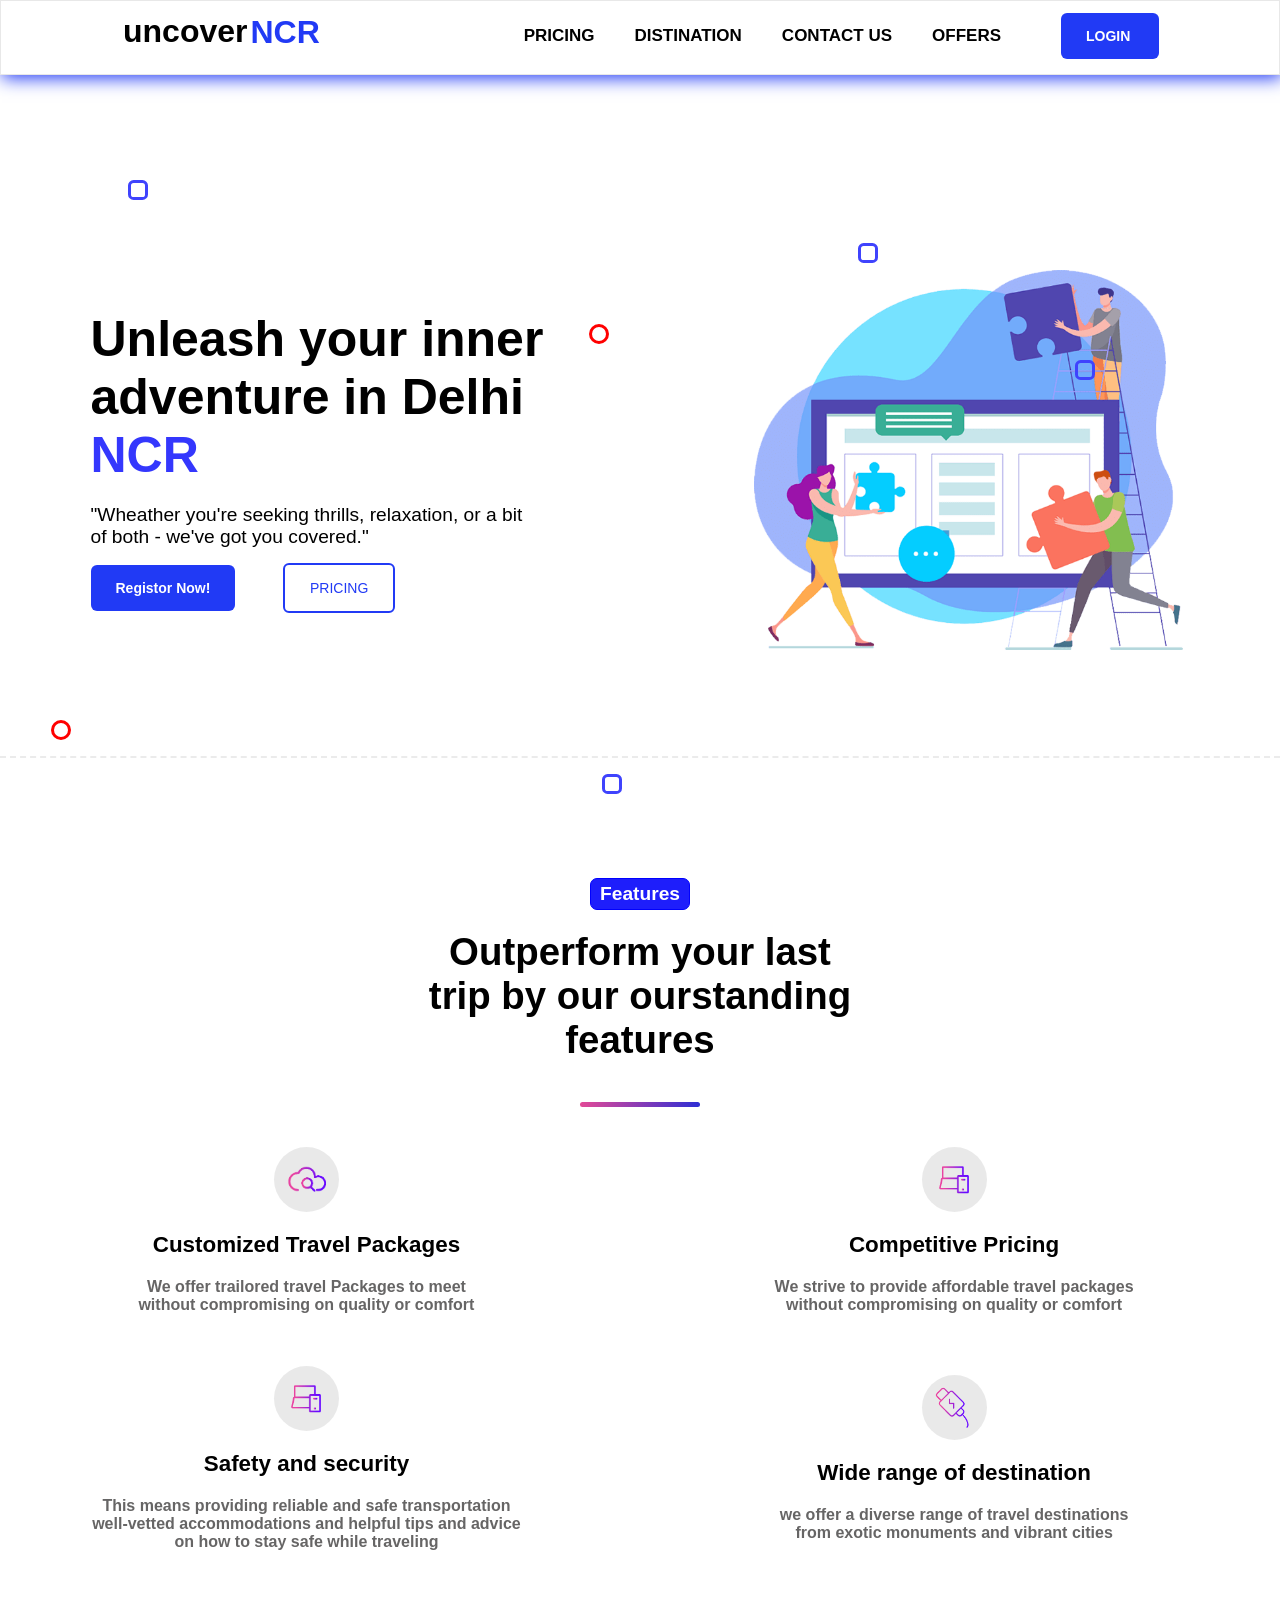
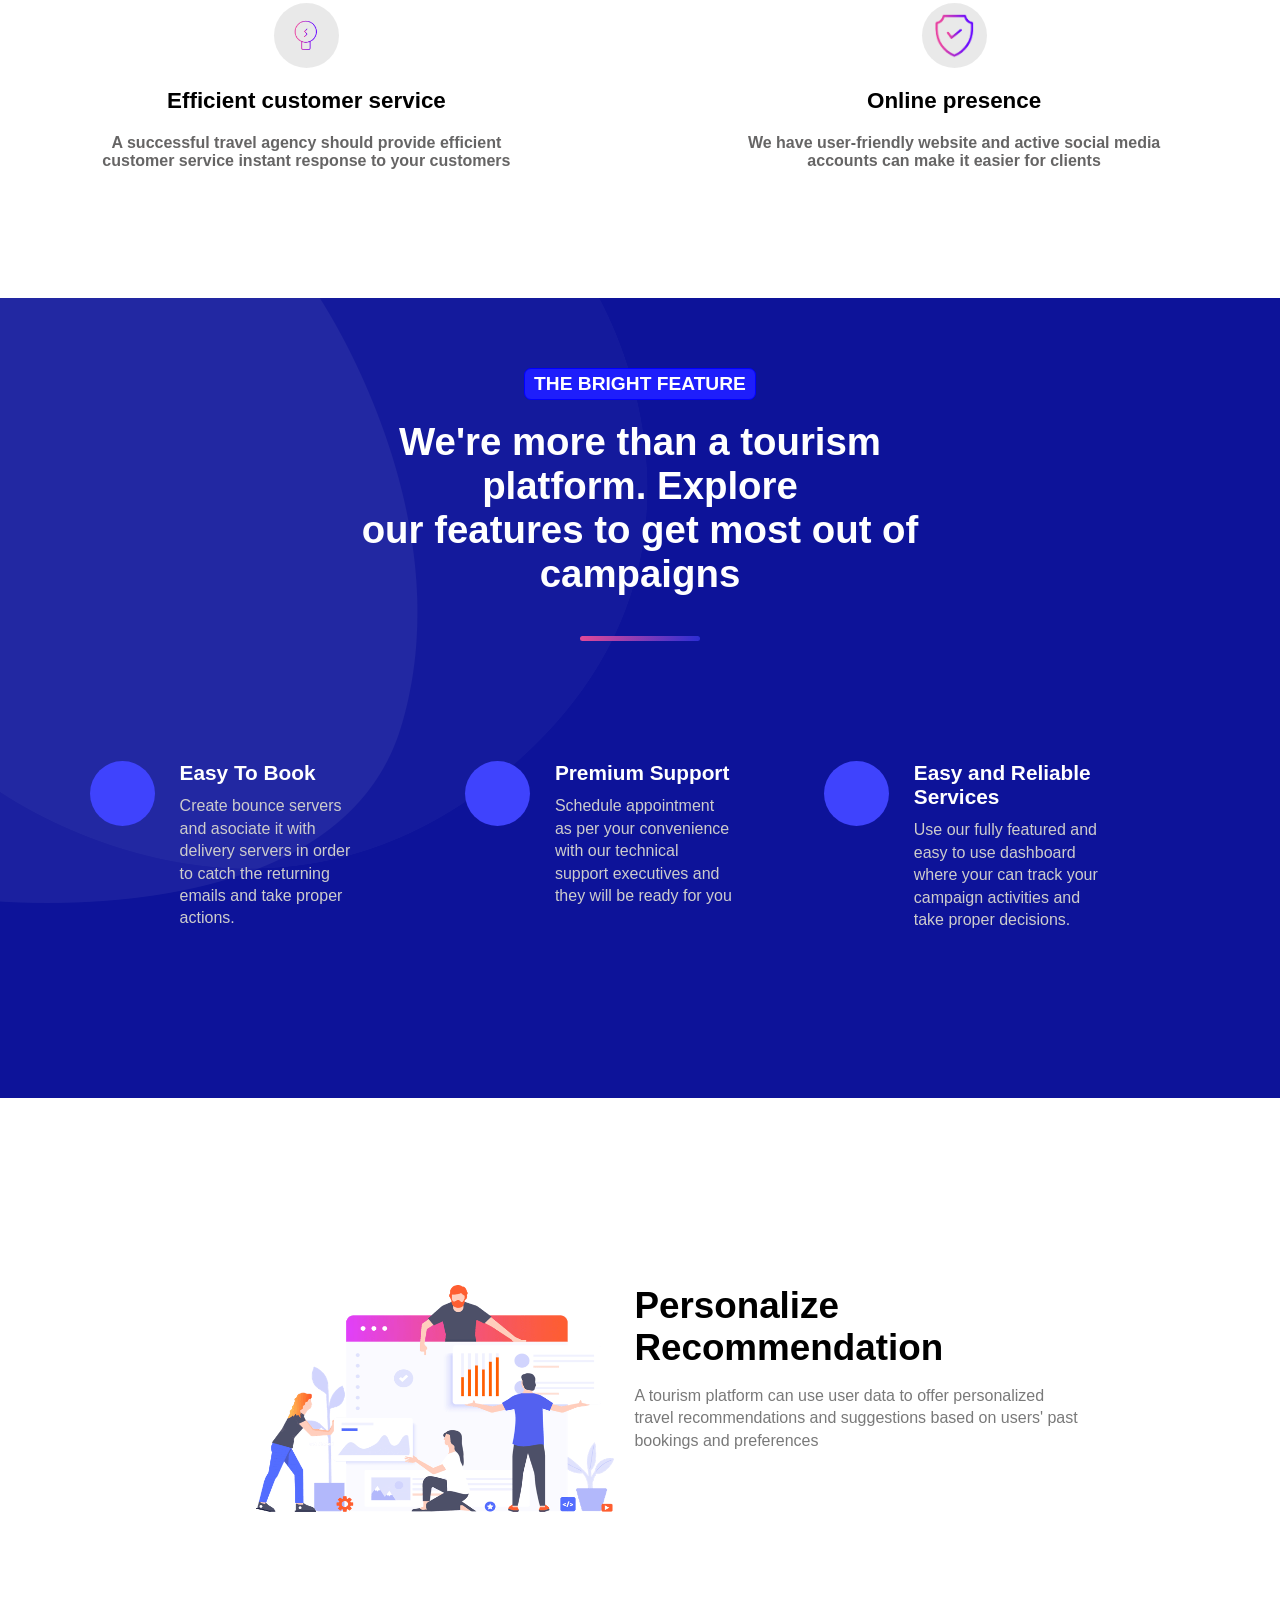
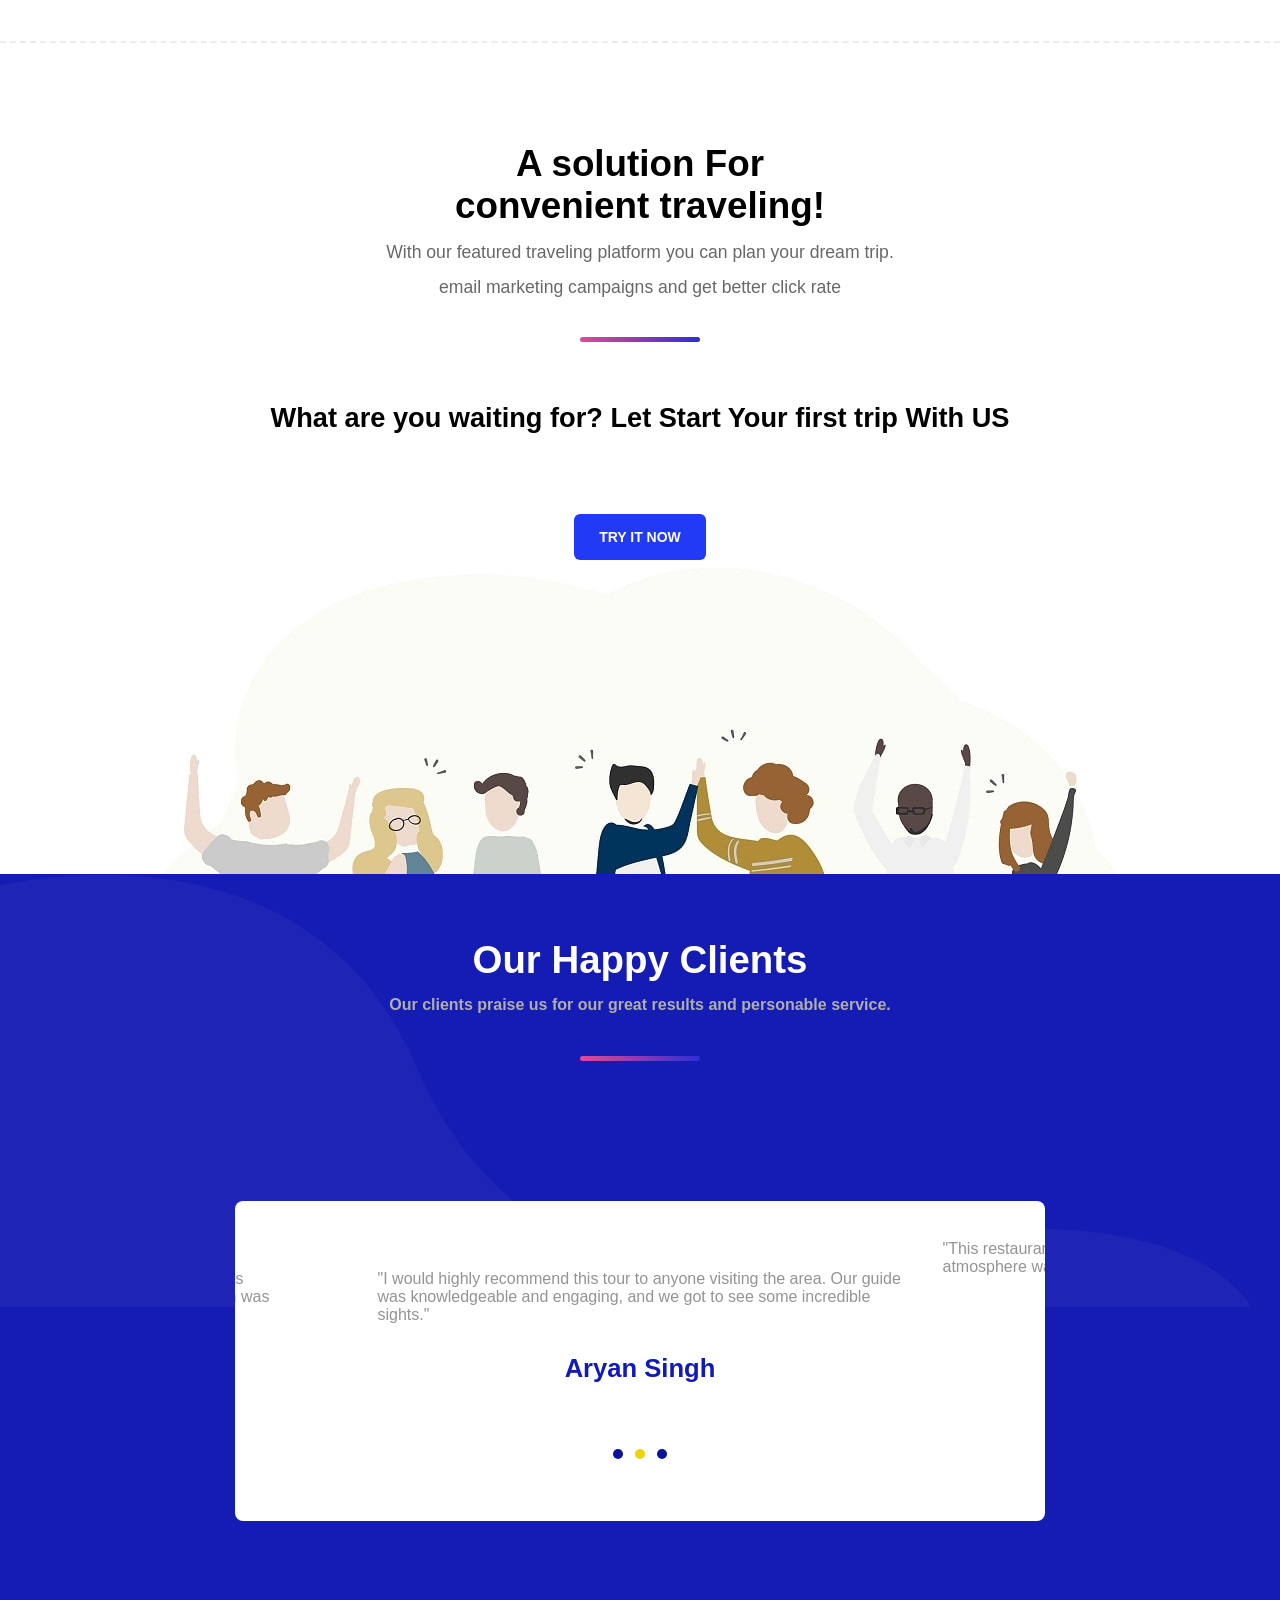
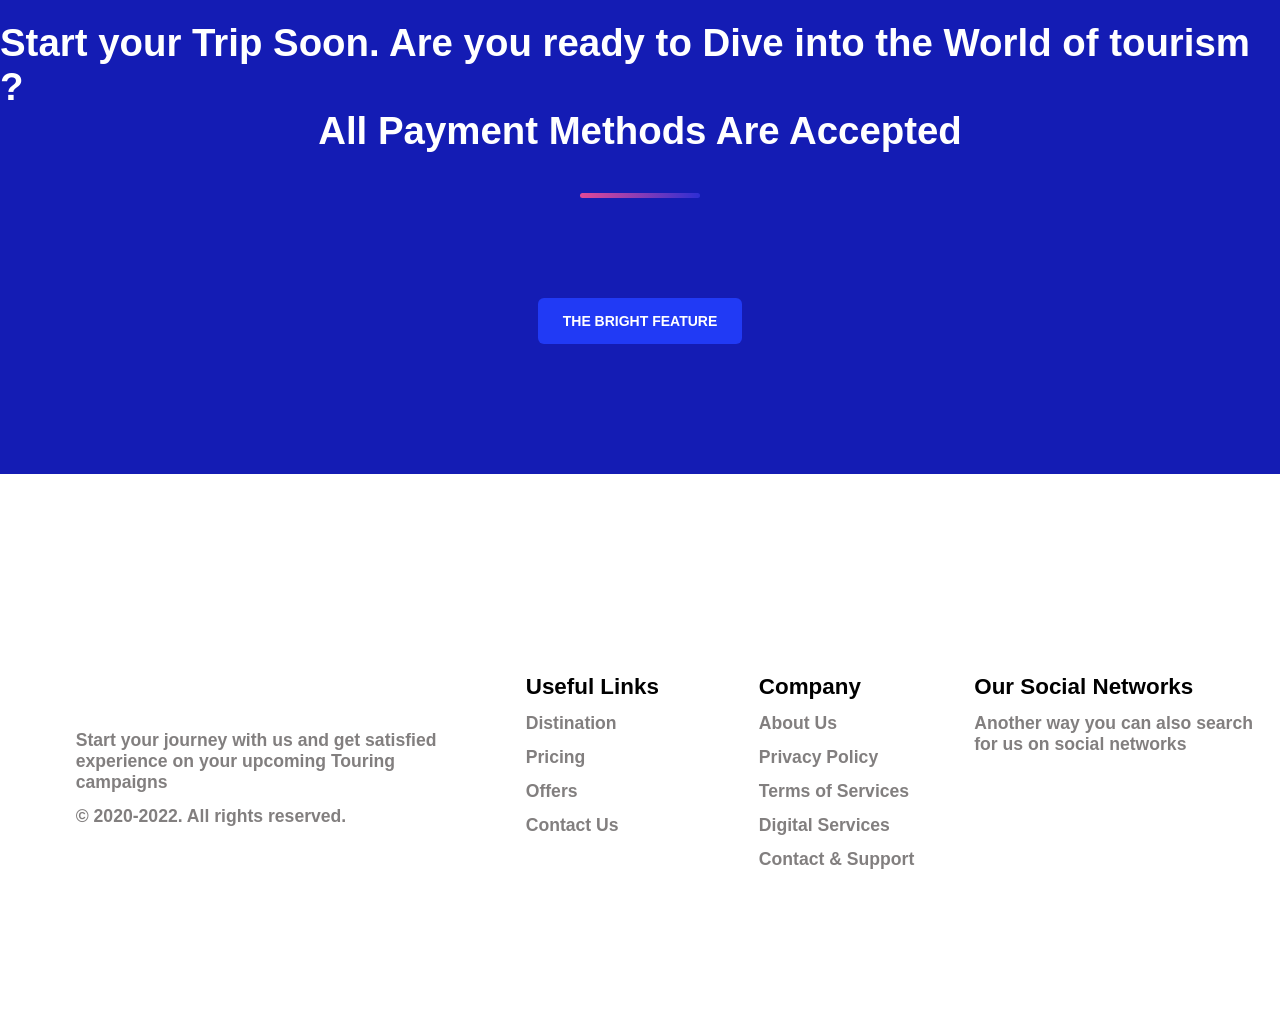
<file: index.html>
<!DOCTYPE html>
<html lang="en">

<head>
  <meta charset="UTF-8">
  <meta http-equiv="X-UA-Compatible" content="IE=edge">
  <meta name="viewport" content="width=device-width, initial-scale=1.0">
  <title>uncoverNCR.com</title>
  <link rel="stylesheet" href="uncoverNCR.css">
  <link rel="stylesheet" media="screen and (max-width :1270px)" href="./responsive.css">
  <link rel="preconnect" href="https://fonts.googleapis.com">
  <link rel="preconnect" href="https://fonts.gstatic.com" crossorigin>
  <link href="https://fonts.googleapis.com/css2?family=PT+Serif&display=swap" rel="stylesheet">

</head>

<body>
  <!-- SideBar -->
  <div class="left-bar">
    <div class="cross">
      <div id="Cros1" class="cross1"></div>
      <div id="Cros2" class="cross2"></div>
    </div>
    <ul>
      <li><a href="pricing.html">PRICING</a></li>
      <li><a href="https://www.thrillophilia.com/places-to-visit-in-delhi">DISTINATION</a></li>
      <li><a href="contact.html">CONTACT US</a></li>
      <li><a href="offers.html">OFFERS</a></li>
      <a class="btn" href="login.html">LOGIN</a>
    </ul>
  </div>

  <!-- Navigation Bar -->
  <nav class="navbar">
    <!-- <img src="./handlebuzz logo.png" alt="handlebuzz"> -->
    </div>
    <div class="name">
      <h1 class="uncover">uncover</h1>
      <h1 class="NCR">NCR</h1>
    </div>
    <div class="Links">
      <ul>
        <li><a href="pricing.html">PRICING</a></li>
        <li><a href="https://www.thrillophilia.com/places-to-visit-in-delhi">DISTINATION</a></li>
        <li><a href="contact.html">CONTACT US</a></li>
        <li><a href="offers.html">OFFERS</a></li>
        <a class="btn" href="login.html">LOGIN</a>
      </ul>
      <div class="slidebar">
        <div class="slide">
          <div id="Top" class="spin top"></div>
          <div id="mid" class="spin mid"></div>
          <div id="bot" class="spin bottom"></div>
        </div>
  </nav>
  </div>


  <!-- Section-1 -->

  <div class="login"></div>

  <section class="home">
    <div class="background-shapes">
      <div id="b1" class="box1"></div>
      <div id="b2" class="box1"></div>
      <div id="b3" class="box1"></div>
      <div id="b4" class="box1"></div>
      <div id="c1" class="circle"></div>
      <div id="c2" class="circle"></div>
    </div>
    <div class="container">
      <div class="content align-item-center">
        <div class="text-area">
          <h2 class="h2">
            Unleash your inner adventure in Delhi
            <span style="color: #3437fd;">NCR</span>
          </h2>
          <h5 class="h5">
            "Wheather you're seeking thrills, relaxation, or a bit of both - we've got you covered."
          </h5>
          <a class="btn1" href="./login.html">Registor Now!</a>
          <a class="btn2" href="./pricing.html">PRICING</a>
        </div>
        <div class="img-cont">
          <img src="./hero-2.png" alt="img">
        </div>
      </div>
    </div>
    <div class="border">
      <div class="border1"></div>
    </div>
  </section>

  <!-- Section-2 -->

  <section class="S1">

    <section class="home1 align-item-center">
      <div class="container2 align-item-center">
        <h4 class="button align-item-center">Features</h4>
        <h3 style="color: black;" class="heading align-item-center">Outperform your last </h3>
        <h3 style="color: black;" class="heading align-item-center">trip by our ourstanding</h3>
        <h3 style="color: black;" class="heading align-item-center"> features</h3>
        <div class="line align-item-center"></div>
      </div>
    </section>

    <section class="home2">

      <div class="box-cont align-item-center">
        <div class="box align-item-center">

          <div id="P1" class="pic align-item-center"></div>
          <h3 class="align-item-center">Customized Travel Packages</h3>
          <h5 class="align-item-center">We offer trailored travel Packages to meet</h5>
          <h5 class="align-item-center">without compromising on quality or comfort</h5>


        </div>
      </div>
      <div class="box-cont align-item-center">
        <div class="box align-item-center">

          <div id="P2" class="pic align-item-center"></div>
          <h3 class="align-item-center">Competitive Pricing</h3>
          <h5 class="align-item-center">We strive to provide affordable travel packages</h5>
          <h5 class="align-item-center">without compromising on quality or comfort</h5>


        </div>
      </div>
      <div class="box-cont align-item-center">
        <div class="box align-item-center">

          <div id="P2" class="pic align-item-center"></div>
          <h3 class="align-item-center">Safety and security</h3>
          <h5 class="align-item-center">This means providing reliable and safe transportation </h5>
          <h5 class="align-item-center">well-vetted accommodations and helpful tips and advice</h5>
          <h5 class="align-item-center">on how to stay safe while traveling</h5>


        </div>
      </div>
      <div class="box-cont align-item-center">
        <div class="box align-item-center">

          <div id="P4" class="pic align-item-center"></div>
          <h3 class="align-item-center">Wide range of destination</h3>
          <h5 class="align-item-center">we offer a diverse range of travel destinations</h5>
          <h5 class="align-item-center">from exotic monuments and vibrant cities</h5>


        </div>
      </div>
      <div class="box-cont align-item-center">
        <div class="box align-item-center">

          <div id="P5" class="pic align-item-center"></div>
          <h3 class="align-item-center">Efficient customer service</h3>
          <h5 class="align-item-center"> A successful travel agency should provide efficient</h5>
          <h5 class="align-item-center">customer service instant response to your customers</h5>


        </div>
      </div>
      <div class="box-cont align-item-center">
        <div class="box align-item-center">

          <div id="P6" class="pic align-item-center"></div>
          <h3 class="align-item-center">Online presence</h3>
          <h5 class="align-item-center">We have user-friendly website and active social media</h5>
          <h5 class="align-item-center">accounts can make it easier for clients</h5>
          <!-- <h5 class="align-item-center">one place</h5> -->



        </div>
      </div>
    </section>

  </section>

  <!--  Section-3  -->

  <section id="S22" class="S2">

    <section class="part-1">
      <div class="Box1">
        <div class="BOX">
          <div class="Top align-item-center">
            <h4 class="button align-item-center">THE BRIGHT FEATURE</h4>
            <h3 id="color-black" class="heading  align-item-center">We're more than a tourism</h3>
            <h3 id="color-black" class="heading  align-item-center">platform. Explore</h3>
            <h3 id="color-black" class="heading  align-item-center">our features to get most out of</h3>
            <h3 id="color-black" class="heading  align-item-center">campaigns</h3>
            <div class="line align-item-center"></div>
          </div>

        </div>
    </section>

    <section class="part-2 align-item-center ">
      <div class="cont-of-3">
        <div class="box3-1">
          <div class="Pic"></div>
          <div class="text">
            <h3 class="H3">Easy To Book</h3>
            <h5 class="H5">Create bounce servers and asociate it with delivery servers in order to catch the returning
              emails and take proper actions.</h5>
          </div>
        </div>

        <div class="box3-1"></div>
        <div class="box3-1"></div>
      </div>

      <div class="cont-of-3">
        <div class="box3-1">
          <div class="Pic"></div>
          <div class="text">
            <h3 class="H3">Premium Support</h3>
            <h5 class="H5">Schedule appointment as per your convenience with our technical support executives and they
              will be ready for you</h5>
          </div>
        </div>

        <div class="box3-1"></div>
        <div class="box3-1"></div>
      </div>

      <div class="cont-of-3">
        <div class="box3-1">
          <div class="Pic"></div>
          <div class="text">
            <h3 class="H3">Easy and Reliable Services</h3>
            <h5 class="H5">Use our fully featured and easy to use dashboard where your can track your campaign
              activities and take proper decisions.</h5>
          </div>
        </div>

      </div>

    </section>
  </section>

  <!--  Section-4  -->

  <section class="S3 align-item-center">
    <div class="img-text">
      <img class="image" src="./hero-3.png" alt="">
      <div class="text-area">
        <h2 class="head">Personalize Recommendation</h2>
        <h5 class="about-head">A tourism platform can use user data to offer personalized travel recommendations and
          suggestions based on users' past bookings and preferences</h5>
      </div>
    </div>
  </section>
  <div class="border">
    <div class="border1"></div>
  </div>

  <section class="S4 align-item-center">

    <div class="CONTAINER">
      <h3 class="head align-item-center">A solution For</h3>
      <h3 class="head align-item-center">convenient traveling!</h3>
      <h5 class="About-head align-item-center">With our featured traveling platform you can plan your dream trip.</H5>
      <h5 class="About-head align-item-center">email marketing campaigns and get better click rate </H5>
      <div class="line align-item-center"></div>
      <h4 class="extra align-item-center">What are you waiting for? Let Start Your first trip With US</h4>
      <a id="but1" class="btn1 align-item-center" href="">TRY IT NOW</a>

      <img id="imaGe" class="align-item-center" src="./cta.jpg" alt="">
    </div>

  </section>

  <!--  Section-5  -->

  <section class="S5">

    <div class="cont5">
      <div class="BOX">
        <div class="Top align-item-center">
          <h3 id="temp" class="heading  align-item-center">Our Happy Clients</h3>
          <h5 class="about-Head align-item-center">Our clients praise us for our great results and personable service.
          </h5>
          <div class="line align-item-center"></div>
        </div>

      </div>
      <div class="slider align-item-center">
        <div class="slide-box align-item-center">

          <div class="card-cont align-item-center">
            <div id="c-1" class="card-1 align-item-center">
              <h5 class="views align-item-center">"I had an amazing experience at this hotel. The staff was incredibly
                friendly and accommodating, and the location was perfect for exploring the city.</h5>
              <h4 class="blue-text align-item-center">Shivani Thakur</h4>
            </div>
            <div id="c-2" class="card-2 align-item-center">
              <h5 class="views align-item-center">"I would highly recommend this tour to anyone visiting the area. Our
                guide was knowledgeable and engaging, and we got to see some incredible sights."</h5>
              <h4 class="blue-text align-item-center">Aryan Singh</h4>
            </div>
            <div id="c-3" class="card-3">
              <h5 class="views align-item-center">"This restaurant had some of the best food I've ever tasted. The
                atmosphere was cozy and welcoming, and the service was excellent."</h5>
              <h4 class="blue-text align-item-center">Sachin Dixit</h4>
            </div>
          </div>
          <div class="dots align-item-center">

            <div id="dot1" class="dot"></div>
            <div id="dot2" class="dot"></div>
            <div id="dot3" class="dot"></div>

          </div>


        </div>
      </div>

      <div class="last align-item-center">
        <h3 id="color-black" class="heading  align-item-center">Start your Trip Soon. Are you ready to Dive into the
          World of tourism ?</h3>
        <h3 id="color-black" class="heading  align-item-center"> All Payment Methods Are Accepted</h3>
        <div class="line align-item-center"></div>
        <h4 id="but2" class="btn1 align-item-center">THE BRIGHT FEATURE</h4>
      </div>

  </section>

  <!-- Footer Area -->

  <footer>
    <div class="Last-Div align-item-center">
      <div class="l1">
        <div class="f1 align-item-center">
          <h5 class="for-font">Start your journey with us and get satisfied experience on your upcoming Touring
            campaigns</h5>
          <h5 class="for-font">© 2020-2022. All rights reserved.</h5>
        </div>

        <div class="f2">
          <div class="HeAD for-font-head">Useful Links</div>
          <ul>
            <a id="EndLinks" <li class="for-font" href="https://www.thrillophilia.com/places-to-visit-in-delhi">Distination</li></a>
            <a id="EndLinks" <li class="for-font" href="pricing.html">Pricing </li></a>
            <a id="EndLinks" <li class="for-font" href="offers.html">Offers</li></a>
            <a id="EndLinks" <li class="for-font" href="contact.html">Contact Us</li> </a>
          </ul>
        </div>
      </div>

      <div class="l2">
        <div class="f3">
          <div class="HeAD for-font-head">Company</div>
          <ul>
             <a id="EndLinks" <li class="for-font" href="">About Us</li></a>
             <a id="EndLinks" <li class="for-font" href="">Privacy Policy</li></a>
             <a id="EndLinks" <li class="for-font" href="">Terms of Services</li></a>
             <a id="EndLinks" <li class="for-font" href="">Digital Services</li></a>
             <a id="EndLinks" <li class="for-font" href="contact.html">Contact & Support</li></a>
          </ul>
        </div>

        <div class="f4">
          <div class="HeAD for-font-head">Our Social Networks</div>
          <h5 class="for-font">Another way you can also search for us on social networks</h5>
        </div>
      </div>

    </div>

  </footer>

  <script src="uncoverNCR.js"></script>

</body>

</html>
</file>
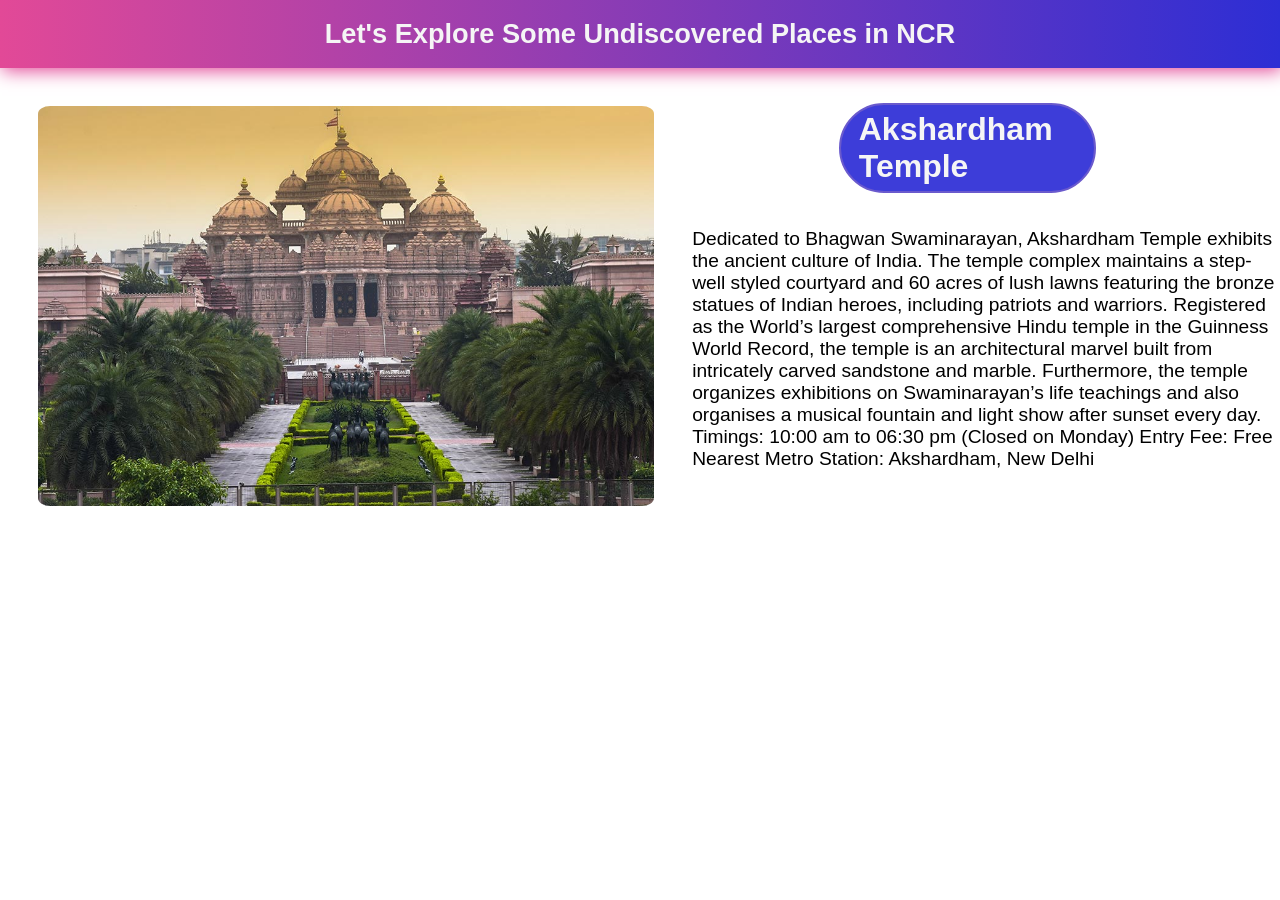
<file: Distinaton.html>
<!DOCTYPE html>
<html lang="en">
<head>
    <meta charset="UTF-8">
    <meta http-equiv="X-UA-Compatible" content="IE=edge">
    <meta name="viewport" content="width=device-width, initial-scale=1.0">
    <title>Distination</title>
</head>
<style>
    *{
        margin: 0;
        padding: 0;
    }
    .Nav div{
      display: flex;
      align-items: center;
      justify-content: center;
      background:  linear-gradient(to right,#e24997,#2d2ed4);
      height: 7.5vh;
      color: whitesmoke;
      font-family: 'Trebuchet MS', 'Lucida Sans Unicode', 'Lucida Grande', 'Lucida Sans', Arial, sans-serif;
      font-size: 1.7rem;
      font-weight: 700;
      box-shadow: 2px 3px 17px #e24997;
    }
   
    .container1{
     display: flex;
    }
    /* .right{

    } */
    .name{
    font-size: 2rem;
    font-weight: 600;
    border: 1px solid;
    font-family: 'Trebuchet MS', 'Lucida Sans Unicode', 'Lucida Grande', 'Lucida Sans', Arial, sans-serif;
    padding: 1% 3%;
    width: 37%;
    border-radius: 50px;
    margin: 6% 25%;
    background-color: #3d3dd9;
    color: whitesmoke;
    border: 2px solid slateblue;
    }
    .about{
        font-family: 'Lucida Sans', 'Lucida Sans Regular', 'Lucida Grande', 'Lucida Sans Unicode', Geneva, Verdana, sans-serif;
        font-size: 1.2rem;
    }

    .left{
      display: flex;
      position: absolute;
    }
    .left img{
    height: 400px;
    margin: 3% 3%;
    border-radius: 2%;

    }
</style>
<body>
    <!-- Nav Bar -->
    <nav class="Nav">
        <div >Let's Explore Some Undiscovered Places in NCR</div>
    </nav>

    <!-- Places -->

    <div class="container1">
        <div class="left">
            <img src="Akshardham-Temple.jpg" alt="Akshardham Temple">
            <div class="right">
                <div class="name"> Akshardham Temple</div>
                <div class="about">Dedicated to Bhagwan Swaminarayan, Akshardham Temple exhibits the ancient culture of India. The temple complex maintains a step-well styled courtyard and 60 acres of lush lawns featuring the bronze statues of Indian heroes, including patriots and warriors. Registered as the World’s largest comprehensive Hindu temple in the Guinness World Record, the temple is an architectural marvel built from intricately carved sandstone and marble.  Furthermore, the temple organizes exhibitions on Swaminarayan’s life teachings and also organises a musical fountain and light show after sunset every day.
            
                    Timings: 10:00 am to 06:30 pm (Closed on Monday)
                    Entry Fee: Free
                    Nearest Metro Station: Akshardham, New Delhi</div>
            </div>
                
            </div>
        </div>
        
    </body>
</html>
</file>
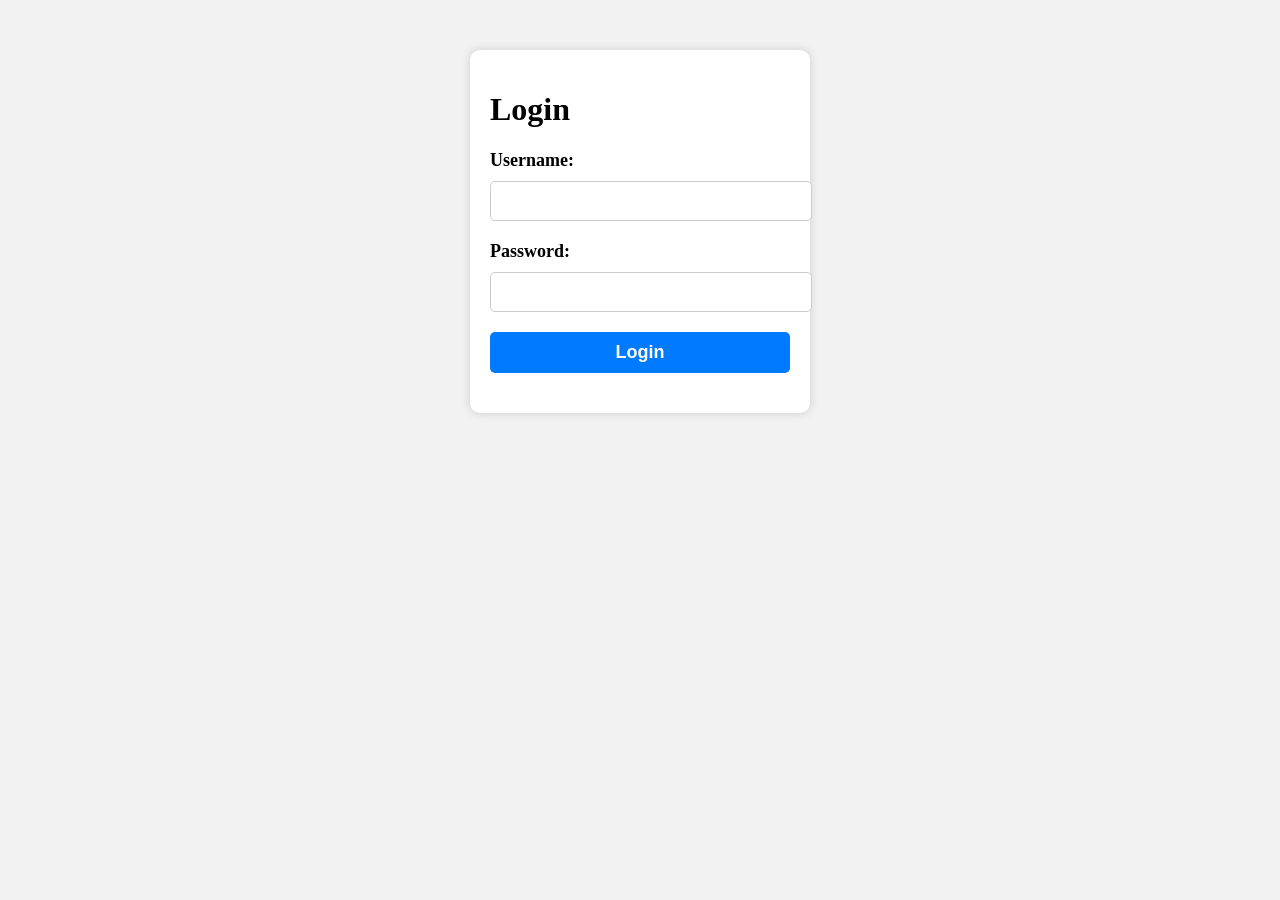
<file: login.html>
<!DOCTYPE html>
<html>
  <head>
    <title>Tourism Login</title>
    <style>
      /* CSS for the login form */
      body {
        background-color: #f2f2f2;
      }
      
      .login-form {
        max-width: 300px;
        margin: 50px auto;
        padding: 20px;
        background-color: #fff;
        border-radius: 10px;
        box-shadow: 0px 0px 10px #ccc;
      }
      
      .form-group {
        margin-bottom: 20px;
      }
      
      .form-group label {
        display: block;
        font-size: 18px;
        font-weight: bold;
        margin-bottom: 10px;
      }
      
      .form-group input {
        width: 100%;
        padding: 10px;
        font-size: 16px;
        border: 1px solid #ccc;
        border-radius: 5px;
      }
      
      .form-group button {
        display: block;
        width: 100%;
        padding: 10px;
        font-size: 18px;
        font-weight: bold;
        background-color: #007bff;
        color: #fff;
        border: none;
        border-radius: 5px;
      }
      
      .form-group button:hover {
        background-color: #0069d9;
      }
    </style>
  </head>
  <body>
    <div class="login-form">
      <h1>Login</h1>
      <form>
        <div class="form-group">
          <label for="username">Username:</label>
          <input type="text" id="username" name="username" required>
        </div>
        <div class="form-group">
          <label for="password">Password:</label>
          <input type="password" id="password" name="password" required>
        </div>
        <div class="form-group">
          <button type="submit">Login</button>
        </div>
      </form>
    </div>
  </body>
</html>
</file>
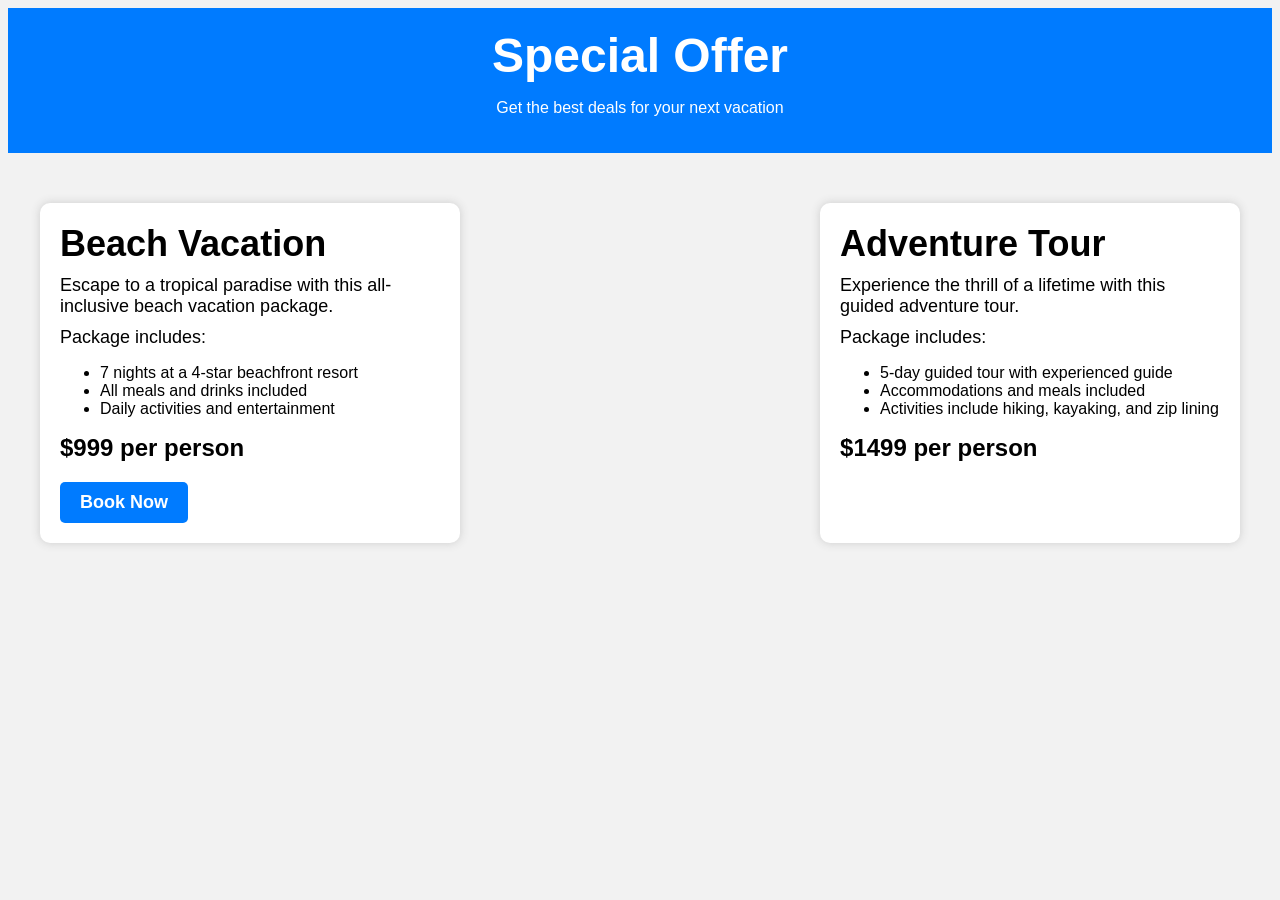
<file: offers.html>
<!DOCTYPE html>
<html>
  <head>
    <title>Special Offer | My Tourism Agency</title>
    <style>
      /* CSS for the offer page */
      body {
        background-color: #f2f2f2;
        font-family: Arial, sans-serif;
      }
      
      header {
        background-color: #007bff;
        color: #fff;
        padding: 20px;
        text-align: center;
      }
      
      h1 {
        font-size: 48px;
        margin: 0;
      }
      
      .offer-container {
        max-width: 1200px;
        margin: 50px auto;
        display: flex;
        flex-wrap: wrap;
        justify-content: space-between;
      }
      
      .offer {
        width: calc(33.33% - 20px);
        background-color: #fff;
        padding: 20px;
        border-radius: 10px;
        box-shadow: 0px 0px 10px #ccc;
        margin-bottom: 30px;
      }
      
      .offer:hover {
        transform: translateY(-5px);
        box-shadow: 0px 5px 10px #ccc;
      }
      
      .offer h2 {
        font-size: 36px;
        margin: 0;
        margin-bottom: 10px;
      }
      
      .offer p {
        font-size: 18px;
        margin: 0;
        margin-bottom: 10px;
      }
      
      .offer .price {
        font-size: 24px;
        font-weight: bold;
        margin: 0;
        margin-bottom: 20px;
      }
      
      .offer .button {
        display: inline-block;
        padding: 10px 20px;
        font-size: 18px;
        font-weight: bold;
        background-color: #007bff;
        color: #fff;
        border: none;
        border-radius: 5px;
        text-decoration: none;
      }
      
      .offer .button:hover {
        background-color: #0069d9;
      }
    </style>
  </head>
  <body>
    <header>
      <h1>Special Offer</h1>
      <p>Get the best deals for your next vacation</p>
    </header>
    
    <div class="offer-container">
      <div class="offer">
        <h2>Beach Vacation</h2>
        <p>Escape to a tropical paradise with this all-inclusive beach vacation package.</p>
        <p>Package includes:</p>
        <ul>
          <li>7 nights at a 4-star beachfront resort</li>
          <li>All meals and drinks included</li>
          <li>Daily activities and entertainment</li>
        </ul>
        <p class="price">$999 per person</p>
        <a href="#" class="button">Book Now</a>
      </div>
      
      <div class="offer">
        <h2>Adventure Tour</h2>
        <p>Experience the thrill of a lifetime with this guided adventure tour.</p>
        <p>Package includes:</p>
        <ul>
          <li>5-day guided tour with experienced guide</li>
          <li>Accommodations and meals included</li>
          <li>Activities include hiking, kayaking, and zip lining</li>
        </ul>
        <p class="price">$1499 per person</p>
        <a
</file>
<file: uncoverNCR.css>
*{
   margin: 0;
   padding: 0;
   box-sizing: border-box;
}

.align-item-center{
   display: flex;
   align-self: center;
   align-content: center;
   justify-content: center;
}
.cross{
   background: transparent;
   height: 36px;
   width: 7%;
   margin: 15% 86%;
}
.cross1,.cross2{
   background-color:rgb(46, 46, 238);
   width: 42px;
   height: 5px;
   margin: -14% 0%;
   border-radius: 8px;
}
#Cros1{
   transform: rotate(43deg);

}
#Cros2{
   transform: rotate(-45deg);
}
.left-bar{
  transform: translateX(-100%);
  position: absolute;
  background:rgb(218, 228, 233);
  width: 40%;
  height: 100%;
  z-index: 2;
  transition: all 0.4s;
}
ul{
   display: flex;
   flex-direction: column;
}
.left-bar ul{
   display: flex;
   flex-direction: column;
   margin: -10% 0%;
}
.left-bar ul li {
   list-style: none;
   padding: 16px 20px;
   font-size: 17px;
   font-family:'Segoe UI', Tahoma, Geneva, Verdana, sans-serif;
   font-weight:600;
   border-bottom: 1px solid rgb(235, 230, 230);
   text-decoration: none;
}
.left-bar ul li a{
text-decoration: none;
color: black;
}
.left-bar ul a li:hover{
   color: rgb(46, 46, 238);
   cursor: pointer;
}
.left-bar .btn{ 
   display:flex;
   font-size: 14px;
   border-radius: 6px;
   padding: 15px 25px;
   margin: 7% 5%;
   font-family: 'Lucida Sans', 'Lucida Sans Regular', 'Lucida Grande', 'Lucida Sans Unicode', Geneva, Verdana, sans-serif;
   font-weight: 700;
   color: white;
   background: rgb(33, 58, 245);
   width: 98px;
   cursor: pointer;
   transition: all 0.7s;
   text-decoration: none;
}
.left-bar a:hover{
   color:rgb(33, 58, 245);
}
.left-bar .btn:hover{
   color:rgb(33, 58, 245);
   background-color: white;
}

/* Navigation bar */
.navbar{
   display: flex;
    border: 1px solid rgba(226, 226, 226, 0.768);
    padding: 12px 120px;
    justify-content: space-between;
    padding-bottom: 15px;
    box-shadow: 2px 3px 17px rgb(33 58 245);
}
/* .navbar img{
    position: absolute;
    height: 35px;
    margin-left: 12%;
    cursor: pointer;
} */

.name{
   display: flex;
}
.Links{
   display: flex;
   align-items: center;
}
.uncover {
   font-family: 'Trebuchet MS', 'Lucida Sans Unicode', 'Lucida Grande', 'Lucida Sans', Arial, sans-serif;
   font-size: 2rem;
   padding: 0 2px;
}

.NCR {
   font-family: 'Trebuchet MS', 'Lucida Sans Unicode', 'Lucida Grande', 'Lucida Sans', Arial, sans-serif;
   font-size: 2rem;
   color: rgb(33, 58, 245);
   padding: 1px;
}

.navbar ul{
    display: contents;
}
.navbar ul li {
    list-style: none;
    padding: 0px 20px;
    font-size: 17px;
    font-family:'Segoe UI', Tahoma, Geneva, Verdana, sans-serif;
    font-weight:600;
    text-decoration: none;
}
.navbar ul li a{
 text-decoration: none;
 color: black;
}
.navbar ul li:hover{
    color: rgb(46, 46, 238);
    cursor: pointer;
}
.navbar .btn{ 
    display:flex;
    align-self: flex-end;
    position: relative;
    top: 0px;
    font-size: 14px;
    border-radius: 6px;
    padding: 15px 25px;
    margin-left: 40px;
    font-family: 'Lucida Sans', 'Lucida Sans Regular', 'Lucida Grande', 'Lucida Sans Unicode', Geneva, Verdana, sans-serif;
    font-weight: 700;
    color: white;
    background: rgb(33, 58, 245);
    width: 98px;
    cursor: pointer;
    transition: all 0.7s;
    text-decoration: none;
}
.navbar a:hover{
    color:rgb(33, 58, 245);
    background-color: white;
}
/* Slide-Bar */
.slidebar{
    visibility: hidden;
    position: absolute;
    left: 2px;
    display: flex;
    align-items: center;
    justify-content: center;
    margin-top: 11px;
}

.spin{
    height: 5px;
    background-color: blue;
    width: 32px;
    border-radius: 291px;
}
.spin.mid,.spin.bottom{
    margin-top: 3px;
}
#Top,#bot{
   transition: all 0.2s;
  
}

/* SECTION-1 */

.content{
    display: flex;
    margin-top: 195px;
}

/* text-area */
.text-area{
    font-size: 1.7rem;
    font-family:'Trebuchet MS', 'Lucida Sans Unicode', 'Lucida Grande', 'Lucida Sans', Arial, sans-serif;
    margin-left: 0px;
    width: 453px;
    margin-top: 40px;
}
.h2{
    display: flex;
    flex-direction: column;
    font-size: 50px;
    margin-bottom: 20px;
}
.h5{
    font-size: 1.2rem;
    font-weight: 100;
    margin-bottom: 20px;
}

.btn1{
    font-size: 14px;
    border-radius: 6px;
    padding: 15px 25px;
    font-family: 'Lucida Sans', 'Lucida Sans Regular', 'Lucida Grande', 'Lucida Sans Unicode', Geneva, Verdana, sans-serif;
    font-weight: 700;
    color: white;
    background: rgb(33, 58, 245);
    width: auto;
    cursor: pointer;
    transition: all 0.7s;
    text-decoration: none;
}
.btn1:hover{
    color:rgb(33, 58, 245);
    background-color: white;
}
.btn2{
    font-size: 14px;
    border-radius: 6px;
    padding: 15px 25px;
    margin-left: 40px;
    font-family: 'Lucida Sans', 'Lucida Sans Regular', 'Lucida Grande', 'Lucida Sans Unicode', Geneva, Verdana, sans-serif;
    font-weight: 500;
    border: 2px solid rgb(33, 58, 245);
    color: rgb(33, 58, 245);
    width: 98px;
    cursor: pointer;
    transition: all 0.7s;
    text-decoration: none;
}
.btn2:hover{
    color:white;
    background-color: rgb(33, 58, 245);
}

/* image-area */

.img-cont{
    width: 436px;
    height: 386px;
    margin-left: 210px
}
.img-cont img{
    height: 380px;
}

/* Border-Area */

.border1{
    width: 100%;
    border-top: 2px dashed #ebebeb;
    position: relative;
    z-index: 1;
    margin-top: 100px;
    margin-bottom: 100px;
}


/* Animation-area */
.box1{
    position: absolute;
    top: 20%;
    left: 10%;
    width: 20px;
    height: 20px;
    border: 3px solid #3f43fd;
    border-radius: 0.35rem;
    background-color: transparent;
    z-index: 1;
    animation: box linear 5s infinite;
    }
    @keyframes box {
    from{ transform: rotate(0deg);}
    to{transform: rotate(360deg);}
    }

#b2{
    position: absolute;
    top: 40%;
    left: 84%;
}    
#b3{
    position: absolute;
    top: 86%;
    left: 47%;
}
#b4{
   position: absolute;
   top: 27%;
   left: 67%;
}
.circle{
    position: absolute;
    top: 20%;
    left: 10%;
    width: 20px;
    height: 20px;
    border: 3px solid red;
    border-radius: 100%;
    background-color: transparent;
    z-index: 1;
    animation: gola linear 5s infinite;
    }
    @keyframes gola {
    from{ transform: rotate(0deg);}
    to{transform: rotate(360deg);}
}
#c1{
    position: absolute;
    top: 36%;
    left: 46%;
}
#c2{
    position: absolute;  
    top: 80%;
    left: 4%;
}
/* Section->2 */

.container2{
    display: flex;
    flex-direction: column;
    margin-top: 0px;
}
.button{
   padding: 4px 9px;
   font-family: 'Trebuchet MS', 'Lucida Sans Unicode', 'Lucida Grande', 'Lucida Sans', Arial, sans-serif;
   color: white;
   display: inline-block;
   font-size: 1.2rem;
   margin: 20px auto;
   width: auto;
   background-color: rgb(30, 30, 251);
   border-radius: 7px;
   border: 1px solid blue; 
}
.heading{
   font-family: 'Trebuchet MS', 'Lucida Sans Unicode', 'Lucida Grande', 'Lucida Sans', Arial, sans-serif;
   font-size: 2.4rem;
   color: white;
}
.line{
    background:  linear-gradient(to right,#e24997,#2d2ed4);
    height: 5px;
    width: 120px;
    border-radius: 10px;
    margin: 40px;
 }

 /* Section-1( Grid - part ) */
 .S1{
    display: flex;
    /* overflow-x: hidden; */
    flex-direction: column;
    padding-bottom: 130px;
 }

 .box-cont{
    display: grid;
    width: 77%;
 }
.pic{
    background: rgba(220, 220, 220, 0.612);
    height: 65px;
    width: 65px;
    border-radius: 100%;
 }
 .Pic{
    background: #3f43fd;
    height: 65px;
    width: 65px;
    border-radius: 100%;
 }
 .box-cont .box{
    display: flex;
    flex-direction: column;
    width: 460px;
 }
 .box-cont h3{
    font-family: 'Trebuchet MS', 'Lucida Sans Unicode', 'Lucida Grande', 'Lucida Sans', Arial, sans-serif;
    font-size: 1.4rem;
    margin: 20px;
 }
 .box-cont h5{
    font-family: 'Trebuchet MS', 'Lucida Sans Unicode', 'Lucida Grande', 'Lucida Sans', Arial, sans-serif;
    font-size: 1rem;
    color: rgb(102, 101, 101);
 }
 .home2{
    justify-content: center;
    margin-left: auto;
    display: grid;
    width: 92%;
    grid-gap: 10%;
    grid-template-columns: 2;
    grid-template-columns: repeat(auto-fit,minmax(500px,1fr));
 }
 .box-cont #P1::after{
    content: "";
    /* position: absolute; */
    background: url("./pic1-removebg-preview.png") no-repeat center;
    height: 100%; 
    width: 120%;
    background-size: 60%;
    z-index: 1;
 }
 .box-cont #P2::after{
    content: "";
    /* position: absolute; */
    background: url("./pic4-removebg-preview.png") no-repeat center;
    height: 100%; 
    width: 120%;
    background-size: 60%;
    z-index: 1;
 }
 .box-cont #P3::after{
    content: "";
    /* position: absolute; */
    background: url("./pic5-removebg-preview.png") no-repeat center;
    height: 100%; 
    width: 120%;
    background-size: 60%;
    z-index: 1;
 }
 .box-cont #P4::after{
    content: "";
    /* position: absolute; */
    background: url("./pic6-removebg-preview.png") no-repeat center;
    height: 100%; 
    width: 120%;
    background-size: 60%;
    z-index: 1;
 }
 .box-cont #P5::after{
    content: "";
    /* position: absolute; */
    background: url("./pic3-removebg-preview.png") no-repeat center;
    height: 100%; 
    width: 120%;
    background-size: 60%;
    z-index: 1;
 }
.box-cont #P6::after{
    content: "";
    /* position: absolute; */
    background: url("./pic2-removebg-preview.png") no-repeat center;
    height: 100%; 
    width: 120%;
    background-size: 60%;
    z-index: 1;
 }

 /* Sectiom-2 */

 .S2{
    background-color: #0d1399;
    height: 800px;
    margin-top: 8%;
    margin-bottom: 300px;
    z-index: 1;
 }
 #S22{
    background-image: url("./video-bottom.png");
    background-repeat: no-repeat;
 }
 .Top{
    display: flex;
    flex-direction: column;
 }

 .box3-1{
    display: flex;
 }
 .Box1{
    padding-top: 50px;
 }
 .H3{
    font-family: 'Trebuchet MS', 'Lucida Sans Unicode', 'Lucida Grande', 'Lucida Sans', Arial, sans-serif;
    font-size: 1.3rem;
    width: 200%;
    color: white;
 }
 .H5{
    
    font-family: 'Trebuchet MS', 'Lucida Sans Unicode', 'Lucida Grande', 'Lucida Sans', Arial, sans-serif;
    font-size: 1rem;
    font-weight: 100;
    color: rgb(205, 204, 204);
    line-height: 1.4rem;
    margin-top: 10px;
    width: 150%;
    margin-bottom: 20px;
 }
 .text{
    width: 33.33335%;
    margin: 0px 25px;
 }
 .part-2{
    display: flex;
    margin-left: 7%;
    margin-right: 6%;
    margin-top: 80px;
 }

 /* Section-3 */

 .S3 .img-text{
    display: flex;
    margin-left: 20%;
    margin-top: -12%;
    margin-bottom: 1%;
 }

 .image{
    height: 80%;
    width: 35%;
    margin-top: 40px;
    margin-right: 20px;
 }
 .head{
    font-family: 'Trebuchet MS', 'Lucida Sans Unicode', 'Lucida Grande', 'Lucida Sans', Arial, sans-serif;
    font-size: 2.3rem;
 }

.about-head{
    font-size: 1rem;
    font-weight: 100;
    line-height: 1.4rem;
    margin-top: 16px;
    color: rgb(121, 121, 121);
 }
 .extra{
    font-family: 'Trebuchet MS', 'Lucida Sans Unicode', 'Lucida Grande', 'Lucida Sans', Arial, sans-serif;
    font-size: 1.7rem;
    padding: 20px 20px;
 }

 /* Section-4 */

 .CONTAINER{
    display: flex;
    flex-direction: column;
 }

 .About-head{
    font-size: 1.1rem;
    font-family:'Trebuchet MS', 'Lucida Sans Unicode', 'Lucida Grande', 'Lucida Sans', Arial, sans-serif;
    font-weight: 100;
    line-height: 1.2rem;
    margin-top: 16px;
    color: rgb(105, 104, 104);
 }
 #but1{
    margin-top: 60px;
 }
 #but2{
   margin-top: 60px;
}

 /* Section-5 */

 .S5{
    background-color: #141cb4;
    height: 1200px;
    margin-top: 0%;
    margin-bottom: 300px;
    z-index: 1;
    background-image: url("./testimonial-bottom.png");
    background-repeat: no-repeat;
 }
 .about-Head{
    font-family: 'Trebuchet MS', 'Lucida Sans Unicode', 'Lucida Grande', 'Lucida Sans', Arial, sans-serif;
    font-size: 1rem;
    color: rgb(174, 174, 174);
    line-height: 1.3rem;
   }
   #temp{  
    padding-top: 5%;
    padding-bottom: 1%;
 }
 .last{
    display: flex;
    flex-direction: column;
   }
.slide-box{
      display: flex;
      flex-direction: column;
     height: 320px;
     border-radius: 8px;
     width: 90vh;
     background-color: white;
     overflow: hidden;
   }
   .slider{
      margin-top: 100px;
      margin-bottom: 100px;
   }
   .card-cont{
      display: flex;
      overflow: hidden;
      animation: slider 15s ease-in-out  infinite;
   
   }
   @keyframes slider {
      0%{transform: translateX(34%);}
      30%{transform: translateX(34%);}
      40%{transform: translateX(0%);}
      70%{transform: translateX(0%);}
      75%{transform: translateX(-34%);}
      100%{transform: translateX(-34%);}
      
   }
   .card-1{
   flex-direction: column;
   padding: 30px;
   position: relative;

 }
.card-2{
   display: flex;
  flex-direction: column;
}
.card-3{
   display: flex;
  flex-direction: column;
}
#c-1,#c-2,#c-3{
   margin: 0px 20px;
   width: 525px;
   height: 100%;
}
 
 .dots{
   display: inline-flex;
   margin-top: 30px;
   margin-bottom: 30px;

 }
 .dot{
   height: 10px;
   width: 10px;
   margin: 6px;
   border-radius: 50%;
   background: #0d1399;
   transition: all 0.3s;
 }
 .dot:hover{
   background: rgb(241, 210, 13);
   cursor: pointer;
 }
 .dot:active{
   background: rgb(241, 210, 13);
 }
.views{
   font-family: 'Trebuchet MS', 'Lucida Sans Unicode', 'Lucida Grande', 'Lucida Sans', Arial, sans-serif;
   font-size: 1rem;
   color: rgb(149, 147, 147);
   margin-top: 13px;
   font-weight: 100;
} 
.blue-text {
   font-family: 'Trebuchet MS', 'Lucida Sans Unicode', 'Lucida Grande', 'Lucida Sans', Arial, sans-serif;
   font-size: 1.6rem;
   color: #1119b9;
   margin-top: 30px;
   font-weight: 900;
}

 /* Footer */

 .Last-Div{
    display: flex;
 }
 .l1 ,.l2{
   display: flex;
 }
 .f1{
    display: flex;
    flex-direction: column;
    width: 400px;
 }
 .f2{
    display: flex;
    flex-direction: column;
    margin-left: 50px;
 }
 .f3{
    display: flex;
    flex-direction: column;
    margin-left: 100px;
    margin-right: 60px;
 }
 .f4{
    display: flex;
    flex-direction: column;
    width: 300px;
 }

footer .f1 .hb{
   position: absolute;
    height: 35px;
    margin-left: -2px;
    cursor: pointer;
    margin-top: -180px;
} 
footer{
   margin-top: -100px;
   margin-left: 70px;
   margin-bottom: 150px;
}

.for-font{
   font-family: 'Trebuchet MS', 'Lucida Sans Unicode', 'Lucida Grande', 'Lucida Sans', Arial, sans-serif;
   font-size: 1.1rem;
   color: rgb(130, 127, 127);
   margin-top: 13px;
   font-weight: 600;
   text-decoration: none;
}
.for-font-head{
   font-family: 'Trebuchet MS', 'Lucida Sans Unicode', 'Lucida Grande', 'Lucida Sans', Arial, sans-serif;
   font-size: 1.4rem;
   color:black;
   font-weight: 600;
}
li{
   list-style: none;
}
 #EndLinks:hover{
   color: rgb(26, 79, 238);
   cursor: pointer;
}
</file>
<file: responsive.css>
.img-cont{
    width: 356px;
    height: 313px;
}
.navbar ul{
    padding-left: 15%;
}

.img-cont img{
    height: 300px;
}
.content{
    display: flex;
}

.text-area{
    font-size: 2rem;
    font-family:'Trebuchet MS', 'Lucida Sans Unicode', 'Lucida Grande', 'Lucida Sans', Arial, sans-serif;
    margin-left: 0px;
    width: 453px;
    margin-top: 20px;
}
.navbar img{
    position: absolute;
    height: 35px;
    margin-left: 51px;
    cursor: pointer;
}
section .home{
    height: 580px;
}

@media(max-width:1208px) {
    .home2{  
        margin-left: 15%;
     }
     .S1{
        overflow-x: hidden;
     }
     #imaGe{
        width: 100%;
     }
     #color-black{
        font-size: 2rem;
     }
    
}

@media (max-width:1150px) {
    .text-area {
        font-size: 2rem;
        font-family: 'Trebuchet MS', 'Lucida Sans Unicode', 'Lucida Grande', 'Lucida Sans', Arial, sans-serif;
        margin-left: 0px;
        width: 430px;
        margin-top: 20px;
    }
    .navbar ul{
        padding-left: 8%;
    }
    .h2{
        display: flex;
        flex-direction: column;
        font-size: 40px;
        margin-bottom: 20px;
    }
    .h5{
        font-size: 1rem;
        font-weight: 100px;
        margin-bottom: 20px;
    }
    .part-2{
        display: flex;
    flex-direction: column;
    margin-left: 27%;
    margin-right: 6%;
    margin-top: 80px;
}
.cont-of-3{
    margin: 30px 0px;
}
.S2{
    height: 1200px;
}
.H3{
    font-size: 1.9rem;
}
.H5{
    font-size: 1.25rem;
}
.l1,.l2{
     flex-direction: column;
}
footer .f1 .hb {
    position: absolute;
    height: 45px;
    margin-left: -3px;
    cursor: pointer;
    margin-top: -150px;
}
.f2 {
    display: flex;
    flex-direction: column;
    margin-left: 10px;
    margin-top: 100px;
}
.for-font-head{
    font-size: 1.7rem;
 }
 .f3{
    margin-top: -30px;
 }
 .f4{
    margin-top: 40px;
    margin-left: 15px;
 }

}
@media (max-width:1084px) {

    .left-bar{
        visibility: visible;
    }
    .navbar{     
        padding-bottom: 5px;

    }

    section{
        height: 700px;
    }
    .content{
        display: flex;
        flex-direction: column;
    }
    .text-area {
        font-size: 2.3rem;
        font-family: 'Trebuchet MS', 'Lucida Sans Unicode', 'Lucida Grande', 'Lucida Sans', Arial, sans-serif;
        margin-left: 136px;
        width: 599px;
        margin-top: -139px;
    }
    .h2{
        display: flex;
        flex-direction: column;
    font-size: 55px;
    margin-bottom: 20px;
}
.h5{
    font-size: 1.4rem;
    font-weight: 100;
    margin-bottom: 20px;
}
.img-cont{
    margin-left: 130px;
    margin-top: 88px;
}
.img-cont img{
    height: 405px;
}
.navbar ul{
     visibility: hidden;
}
.navbar ul a{
    visibility: hidden;
}
body{
    position: absolute;
}
.slidebar{
    visibility: visible;
    position: absolute;
    left: 800px;
    display: flex;
    align-items: center;
    justify-content: center;
    margin-top: 11px;
    margin-left: 6.5%;
}
#c1 {
    position: absolute;
    top: 36%;
    left: 57%;
}
.part-2{
    margin-left: 24%;
    margin-right: 0%;
    margin-top: -270px;
}
.image{
    height: 33%;
    width: 51%;
    margin-top: -136px;
    margin-right: -103px;
 }
 .S3 .img-text{
    display: flex;
    margin-left: 11%;
    margin-top: -5%;
 }
 .text-area{
    margin-right: 12%;
 }
 .CONTAINER{
    margin-top: -60%;
 }
 .S5{
    margin-top: -61%;
 }
 footer .f1 .hb {
    position: absolute;
    height: 45px;
    margin-left: -3px;
    cursor: pointer;
    margin-top: -150px;
}
}

@media (max-width:600px){
    .Last-Div{
        flex-direction: column;
    }
    .l1,.l2{
        flex-direction: column;
    }
    .f2 {
        margin-left: 255px;
    }
     .f3{
        margin-top: 75px;
        margin-left: 250px;
     }
     .f4{
        margin-top: 50px;
        margin-left: 245px;
     }
    
}
</file>
